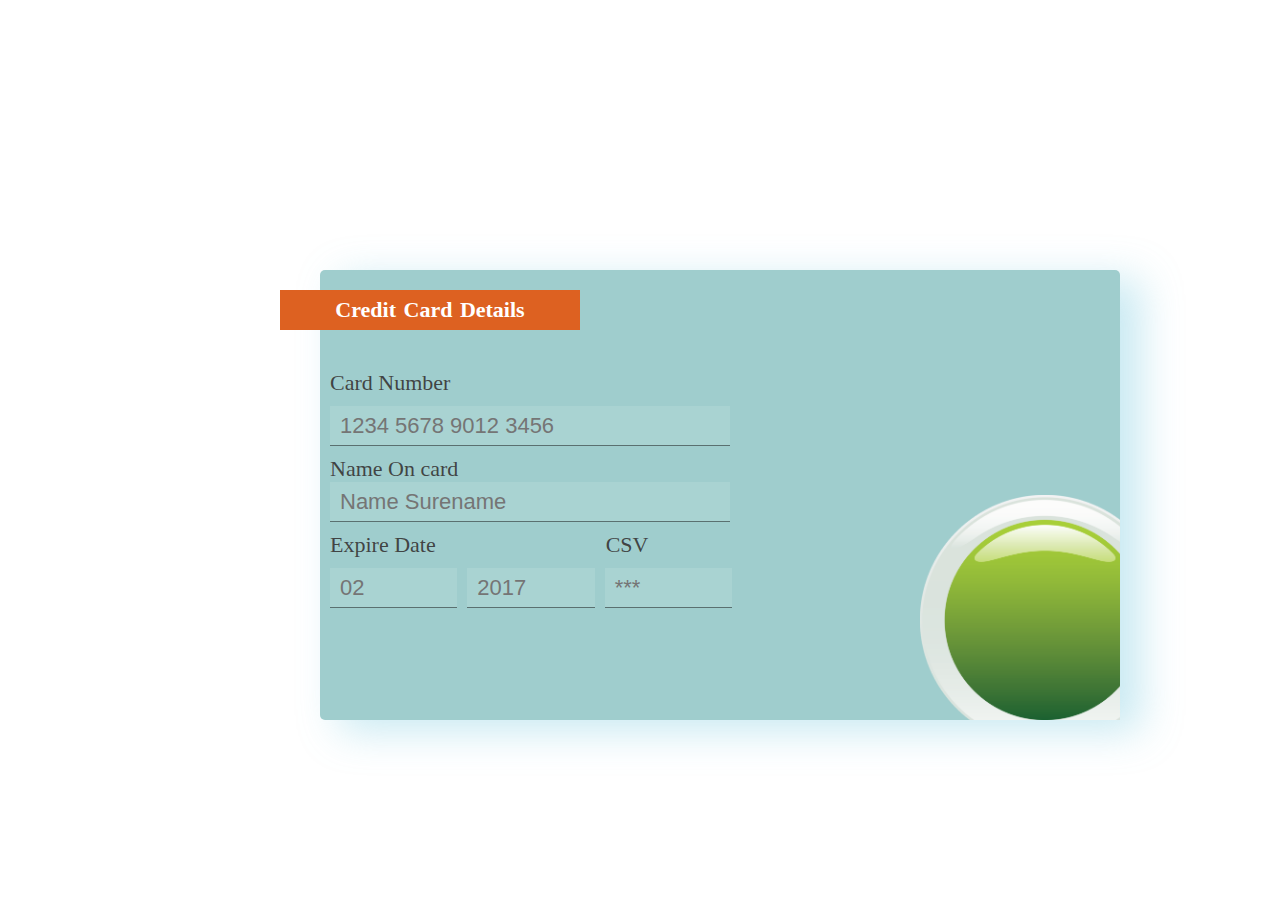
<file: ATM Card/index.html>
<!DOCTYPE html>
<html lang="en">

<head>
    <meta charset="UTF-8">
    <meta name="viewport" content="width=device-width, initial-scale=1.0">
    <title>Credit Card Details</title>
    <link rel="stylesheet" href="style.css">
</head>

<body>
    <div class="card">
        <h1>Credit Card Details</h1>
        <form action="/submit" method="post">
            <img src="images/pngimg.com - circle_PNG80.png" alt="planet">
            <div class="card-number">
                <label for="card-number" id="cardNumber">Card Number</label>
                <input type="text" id="text" placeholder="1234 5678 9012 3456">
            </div>
            <div class="card-name">
                <label for="card-name" id="cardName">Name On card</label>
                <input type="text" id="name" placeholder="Name Surename">
            </div>
            <div class="dates-csv">
            <label for="date" id="date">Expire Date</label>
            <label for="cvs" id="csv">CSV</label>
            </div>
            <div class="placeholders">
                <input type="text" id="text" placeholder="02">
                <input type="text" id="year" placeholder="2017">
                <input type="text" id="pin" placeholder="***">
            </div>
        
        </form>
    </div>
</body>

</html>
</file>
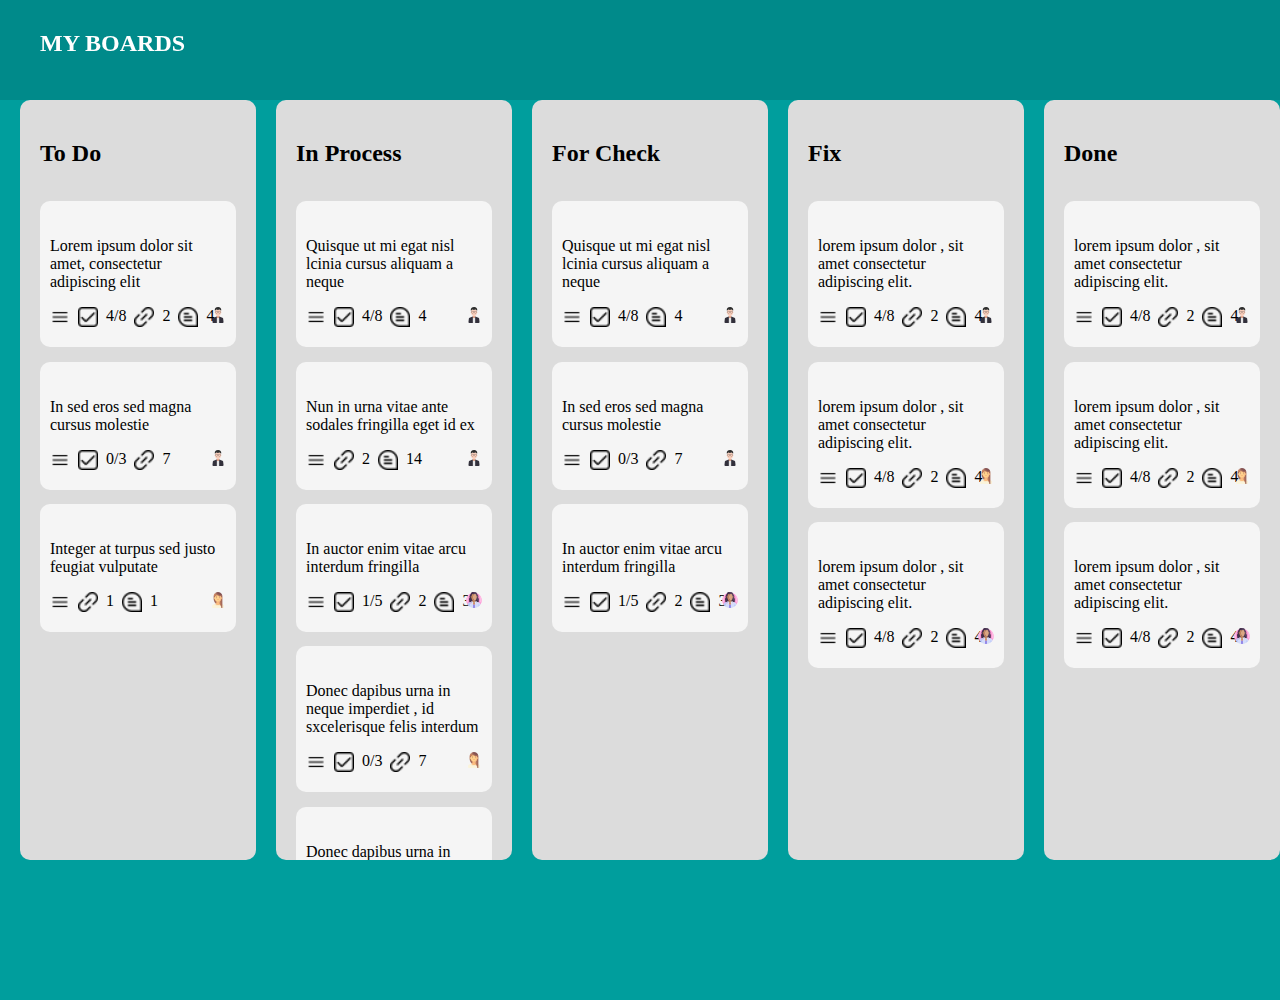
<file: Job Board/index.html>
<!DOCTYPE html>
<html lang="en">
<head>
    <meta charset="UTF-8">
    <meta name="viewport" content="width=device-width, initial-scale=1.0">
    <title>Job Board</title>
    <link rel="stylesheet" href="style.css">
</head>
<body>
    <header>
        <h2 id="title">My Boards</h2>
    </header>
    <div class="container">
        <div class="to-do">
            <h2>To Do</h2>
            <div class="mini-container-1">
                <p>Lorem ipsum dolor sit amet, consectetur adipiscing elit</p>
                <div class="icons">
                <div class="icons-left">
                 <img src="menu-bar.png" alt="menu">
                 <img src="checkbox.png" alt="checkbox">
                 <span class="number">4/8</span>
                 <img src="link.png" alt="link">
                 <span class="number">2</span>
                 <img src="comment.png" alt="comment">
                 <span class="number">4</span>
                </div>
                <div class="icons-right">
                    <img src="office-man.png" alt="office-man">
                </div>
            </div>
            </div>
            <div class="mini-container-2">
                <p>In sed eros sed magna cursus molestie</p>
                <div class="icons">
                <div class="icons-left">
                    <img src="menu-bar.png" alt="menu">
                    <img src="checkbox.png" alt="checkbox">
                    <span class="number">0/3</span>
                    <img src="link.png" alt="link">
                    <span class="number">7</span>
                </div>
                <div class="icons-right">
                    <img src="office-man.png" alt="office-man">
                </div>
                </div>
            </div>
            <div class="mini-container-3">
                <p>Integer at turpus sed justo feugiat vulputate</p>
                <div class="icons">
                    <div class="icons-left">
                        <img src="menu-bar.png" alt="menu">
                        <img src="link.png" alt="link">
                        <span class="number">1</span>
                        <img src="comment.png" alt="comment">
                        <span class="number">1</span>
                    </div>
                    <div class="icons-right">
                        <img src="woman.png" alt="office-woman">
                    </div>
                </div>
            </div>
        </div>
        <div class="in-process">
            <h2>In Process</h2>
            <div class="mini-container-1">
                <p>Quisque ut mi egat nisl lcinia cursus aliquam a neque</p>
                <div class="icons">
                    <div class="icons-left">
                        <img src="menu-bar.png" alt="menu">
                        <img src="checkbox.png" alt="checkbox">
                        <span class="number">4/8</span>
                        <img src="comment.png" alt="comment">
                        <span class="number">4</span>
                    </div>
                    <div class="icons-right">
                        <img src="office-man.png" alt="office-man">
                    </div>
                </div>
            </div>
            <div class="mini-container-2">
                <p>Nun in urna vitae ante sodales fringilla eget id ex</p>
                <div class="icons">
                    <div class="icons-left">
                        <img src="menu-bar.png" alt="menu">
                        <img src="link.png" alt="link">
                        <span class="number">2</span>
                        <img src="comment.png" alt="comment">
                        <span class="number">14</span>
                    </div>
                    <div class="icons-right">
                        <img src="office-man.png" alt="office-man">
                    </div>
                </div>
            </div>
            <div class="mini-container-3">
                <p>In auctor enim vitae arcu interdum fringilla</p>
                <div class="icons">
                    <div class="icons-left">
                        <img src="menu-bar.png" alt="menu">
                        <img src="checkbox.png" alt="checkbox">
                        <span class="number">1/5</span>
                        <img src="link.png" alt="link">
                        <span class="number">2</span>
                        <img src="comment.png" alt="comment">
                        <span class="number">3</span>
                    </div>
                    <div class="icons-right">
                        <img src="woman 2.png" alt="office-woman">
                    </div>
                </div>
            </div>
            <div class="mini-container-4">
                <p>Donec dapibus urna in neque imperdiet , id sxcelerisque felis interdum</p>
                <div class="icons">
                    <div class="icons-left">
                        <img src="menu-bar.png" alt="menu">
                        <img src="checkbox.png" alt=" checkbox">
                        <span class="number">0/3</span>
                        <img src="link.png" alt="link">
                        <span class="number">7</span>
                    </div>
                    <div class="icons-right">
                        <img src="woman.png" alt="office-woman">
                    </div>
                </div>
            </div>
            <div class="mini-container-5">
                <p>Donec dapibus urna in neque imperdiet , id sxcelerisque felis interdum</p>
                <div class="icons">
                    <div class="icons-left">
                        <img src="menu-bar.png" alt="menu">
                        <img src="checkbox.png" alt=" checkbox">
                        <span class="number">0/3</span>
                        <img src="link.png" alt="link">
                        <span class="number">7</span>
                    </div>
                    <div class="icons-right">
                        <img src="woman 2.png" alt="office-woman">
                    </div>
                </div>
            </div>
            <div class="mini-container-6">
                <p>Donec dapibus urna in neque imperdiet , id sxcelerisque felis interdum</p>
                <div class="icons">
                    <div class="icons-left">
                        <img src="menu-bar.png" alt="menu">
                        <img src="checkbox.png" alt=" checkbox">
                        <span class="number">0/3</span>
                        <img src="link.png" alt="link">
                        <span class="number">7</span>
                    </div>
                    <div class="icons-right">
                        <img src="woman 2.png" alt="office-woman">
                    </div>
                </div>
            </div>
        </div>
        <div class="for-check">
            <h2>For Check</h2>
            <div class="mini-container-1">
                <p>Quisque ut mi egat nisl lcinia cursus aliquam a neque</p>
                <div class="icons">
                    <div class="icons-left">
                        <img src="menu-bar.png" alt="menu">
                        <img src="checkbox.png" alt="checkbox">
                        <span class="number">4/8</span>
                        <img src="comment.png" alt="comment">
                        <span class="number">4</span>
                    </div>
                    <div class="icons-right">
                        <img src="office-man.png" alt="office-man">
                    </div>
                </div>
            </div>
            <div class="mini-container-2">
                <p>In sed eros sed magna cursus molestie</p>
                <div class="icons">
                <div class="icons-left">
                    <img src="menu-bar.png" alt="menu">
                    <img src="checkbox.png" alt="checkbox">
                    <span class="number">0/3</span>
                    <img src="link.png" alt="link">
                    <span class="number">7</span>
                </div>
                <div class="icons-right">
                    <img src="office-man.png" alt="office-man">
                </div>
                </div>
            </div>
            <div class="mini-container-3">
                <p>In auctor enim vitae arcu interdum fringilla</p>
                <div class="icons">
                    <div class="icons-left">
                        <img src="menu-bar.png" alt="menu">
                        <img src="checkbox.png" alt="checkbox">
                        <span class="number">1/5</span>
                        <img src="link.png" alt="link">
                        <span class="number">2</span>
                        <img src="comment.png" alt="comment">
                        <span class="number">3</span>
                    </div>
                    <div class="icons-right">
                        <img src="woman 2.png" alt="office-woman">
                    </div>
                </div>
            </div>
        </div>
        <div class="fix">
            <h2>Fix</h2>
            <div class="mini-container-1">
                <p>lorem ipsum dolor , sit amet consectetur adipiscing elit.</p>
                <div class="icons">
                    <div class="icons-left">
                        <img src="menu-bar.png" alt="menu">
                        <img src="checkbox.png" alt="checkbox">
                        <span class="number">4/8</span>
                        <img src="link.png" alt="link">
                        <span class="number">2</span>
                        <img src="comment.png" alt="comment">
                        <span class="number">4</span>
                    </div>
                    <div class="icons-right">
                        <img src="office-man.png" alt="office-woman">
                    </div>
                </div>
            </div>
            <div class="mini-container-2">
                <p>lorem ipsum dolor , sit amet consectetur adipiscing elit.</p>
                <div class="icons">
                    <div class="icons-left">
                        <img src="menu-bar.png" alt="menu">
                        <img src="checkbox.png" alt="checkbox">
                        <span class="number">4/8</span>
                        <img src="link.png" alt="link">
                        <span class="number">2</span>
                        <img src="comment.png" alt="comment">
                        <span class="number">4</span>
                    </div>
                    <div class="icons-right">
                        <img src="woman.png" alt="office-woman">
                    </div>
                </div>
            </div>
            <div class="mini-container-3">
                <p>lorem ipsum dolor , sit amet consectetur adipiscing elit.</p>
                <div class="icons">
                    <div class="icons-left">
                        <img src="menu-bar.png" alt="menu">
                        <img src="checkbox.png" alt="checkbox">
                        <span class="number">4/8</span>
                        <img src="link.png" alt="link">
                        <span class="number">2</span>
                        <img src="comment.png" alt="comment">
                        <span class="number">4</span>
                    </div>
                    <div class="icons-right">
                        <img src="woman 2.png" alt="office-woman">
                    </div>
                </div>
            </div>
        </div>
        <div class="done">
            <h2>Done</h2>
            <div class="mini-container-1">
                <p>lorem ipsum dolor , sit amet consectetur adipiscing elit.</p>
                <div class="icons">
                    <div class="icons-left">
                        <img src="menu-bar.png" alt="menu">
                        <img src="checkbox.png" alt="checkbox">
                        <span class="number">4/8</span>
                        <img src="link.png" alt="link">
                        <span class="number">2</span>
                        <img src="comment.png" alt="comment">
                        <span class="number">4</span>
                    </div>
                    <div class="icons-right">
                        <img src="office-man.png" alt="office-woman">
                    </div>
                </div>
            </div>
            <div class="mini-container-2">
                <p>lorem ipsum dolor , sit amet consectetur adipiscing elit.</p>
                <div class="icons">
                    <div class="icons-left">
                        <img src="menu-bar.png" alt="menu">
                        <img src="checkbox.png" alt="checkbox">
                        <span class="number">4/8</span>
                        <img src="link.png" alt="link">
                        <span class="number">2</span>
                        <img src="comment.png" alt="comment">
                        <span class="number">4</span>
                    </div>
                    <div class="icons-right">
                        <img src="woman.png" alt="office-woman">
                    </div>
                </div>
            </div>
            <div class="mini-container-3">
                <p>lorem ipsum dolor , sit amet consectetur adipiscing elit.</p>
                <div class="icons">
                    <div class="icons-left">
                        <img src="menu-bar.png" alt="menu">
                        <img src="checkbox.png" alt="checkbox">
                        <span class="number">4/8</span>
                        <img src="link.png" alt="link">
                        <span class="number">2</span>
                        <img src="comment.png" alt="comment">
                        <span class="number">4</span>
                    </div>
                    <div class="icons-right">
                        <img src="woman 2.png" alt="office-woman">
                    </div>
                </div>
            </div>
        </div>
    </div>
</body>
</html>
</file>
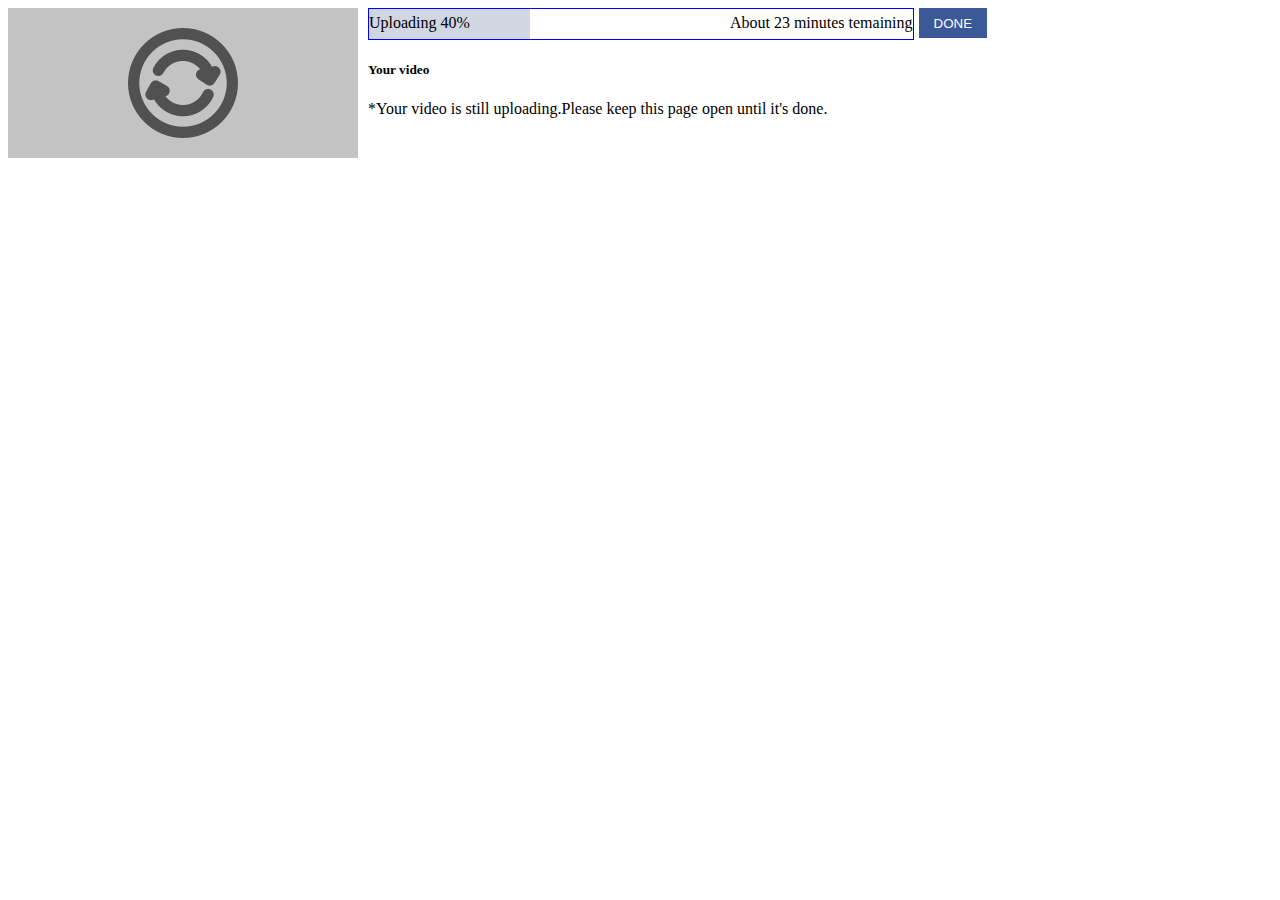
<file: Loading process/index.html>
<!DOCTYPE html>
<html lang="en">

<head>
    <meta charset="UTF-8">
    <meta name="viewport" content="width=device-width, initial-scale=1.0">
    <title>Video Upload Progress</title>
    <link rel="stylesheet" href="style.css">
</head>

<body>
    <div class="container">
        <div class="main">
            <img src="loading.png" alt="loading">
        </div>
        <div class="line-info">
            <div class="line">
                <span class="percentage">Uploading 40%</span>
                <span class="minutes">About 23 minutes temaining</span>
            </div>
            <div class="info">
                <h5>Your video</h5>
                <p>*Your video is still uploading.Please keep this page open until it's done.</p>
            </div>
        </div>
        <button>done</button>
    </div>
</body>

</html>
</file>
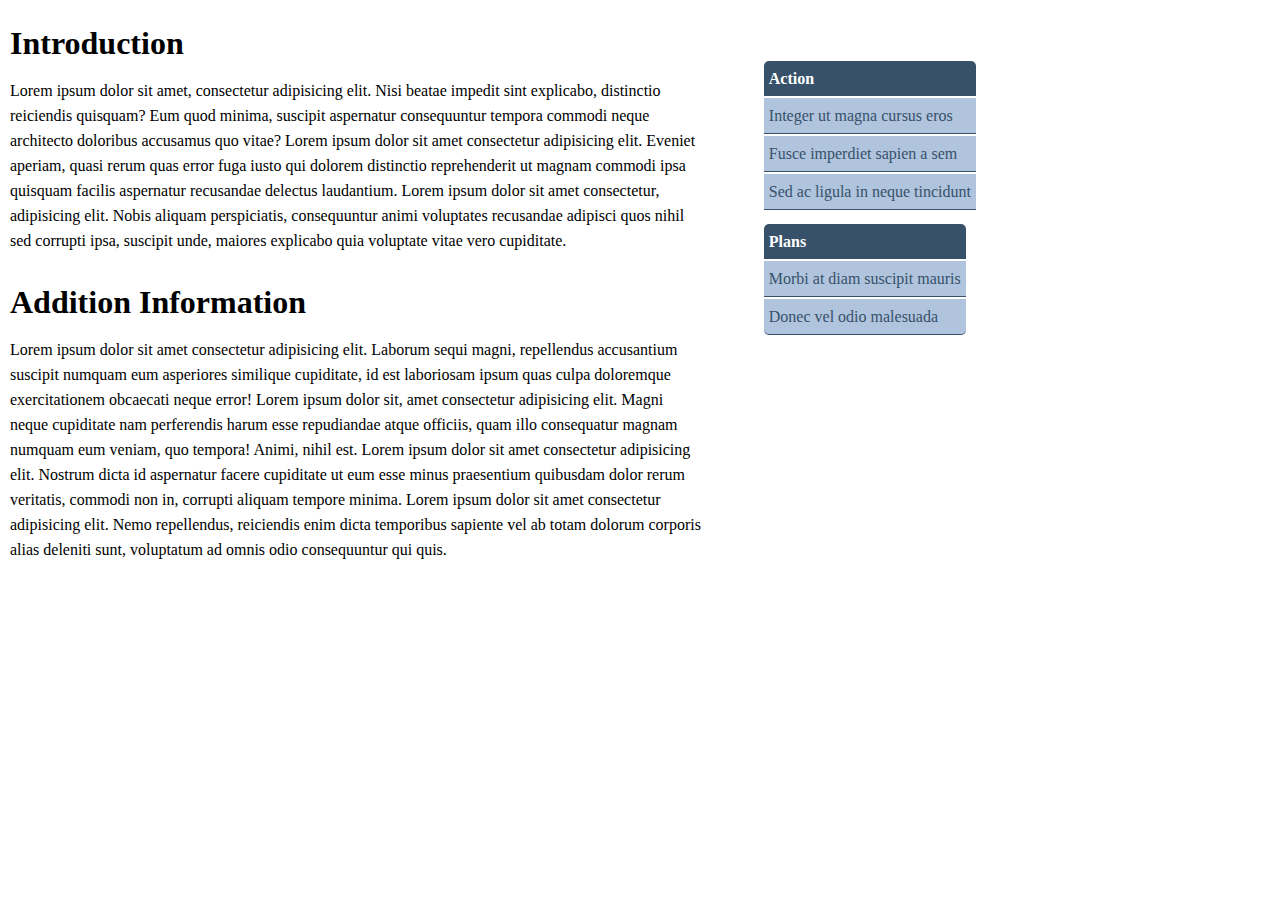
<file: classroom/New folder (2)/index.html>
<!DOCTYPE html>
<html lang="en">

<head>
    <meta charset="UTF-8">
    <meta name="viewport" content="width=device-width, initial-scale=1.0">
    <title>Document</title>
    <link rel="stylesheet" href="style.css">
</head>

<body>
<div class="frame">
        <div class="information">
            <div class="text-info">
                <h1>Introduction</h1>
                <p>Lorem ipsum dolor sit amet, consectetur adipisicing elit. Nisi beatae impedit sint explicabo,
                    distinctio reiciendis quisquam? Eum quod minima, suscipit aspernatur consequuntur tempora commodi
                    neque architecto doloribus accusamus quo vitae?
                    Lorem ipsum dolor sit amet consectetur adipisicing elit. Eveniet aperiam, quasi rerum quas error
                    fuga iusto qui dolorem distinctio reprehenderit ut magnam commodi ipsa quisquam facilis aspernatur
                    recusandae delectus laudantium.
                    Lorem ipsum dolor sit amet consectetur, adipisicing elit. Nobis aliquam perspiciatis, consequuntur
                    animi voluptates recusandae adipisci quos nihil sed corrupti ipsa, suscipit unde, maiores explicabo
                    quia voluptate vitae vero cupiditate.</p>
            </div>
            <div class="text-info">
                <h1>Addition Information</h1>
                <p>Lorem ipsum dolor sit amet consectetur adipisicing elit. Laborum sequi magni, repellendus accusantium
                    suscipit numquam eum asperiores similique cupiditate, id est laboriosam ipsum quas culpa doloremque
                    exercitationem obcaecati neque error!
                    Lorem ipsum dolor sit, amet consectetur adipisicing elit. Magni neque cupiditate nam perferendis
                    harum esse repudiandae atque officiis, quam illo consequatur magnam numquam eum veniam, quo tempora!
                    Animi, nihil est.
                    Lorem ipsum dolor sit amet consectetur adipisicing elit. Nostrum dicta id aspernatur facere
                    cupiditate ut eum esse minus praesentium quibusdam dolor rerum veritatis, commodi non in, corrupti
                    aliquam tempore minima.
                    Lorem ipsum dolor sit amet consectetur adipisicing elit. Nemo repellendus, reiciendis enim dicta
                    temporibus sapiente vel ab totam dolorum corporis alias deleniti sunt, voluptatum ad omnis odio
                    consequuntur qui quis.</p>
            </div>
            <div class="table">
                <div class="table-1">
                    <table>
                        <tr>
                            <th>Action</th>
                        </tr>
                        <tr>
                            <td>Integer ut magna cursus eros</td>
                        </tr>
                        <tr>
                            <td>Fusce imperdiet sapien a sem</td>
                        </tr>
                        <tr>
                            <td id="end ">Sed ac ligula in neque tincidunt</td>
                        </tr>
                    </table>
                </div>
                <div class="table-2">
                    <table>
                        <tr>
                            <th>Plans</th>
                        </tr>
                        <tr>
                            <td>Morbi at diam suscipit mauris</td>
                        </tr>
                        <tr>
                            <td id="end">Donec vel odio malesuada</td>
                        </tr>
                    </table>
            </div>
            </div> 
        </div>
    
</div>
</body>

</html>
</file>
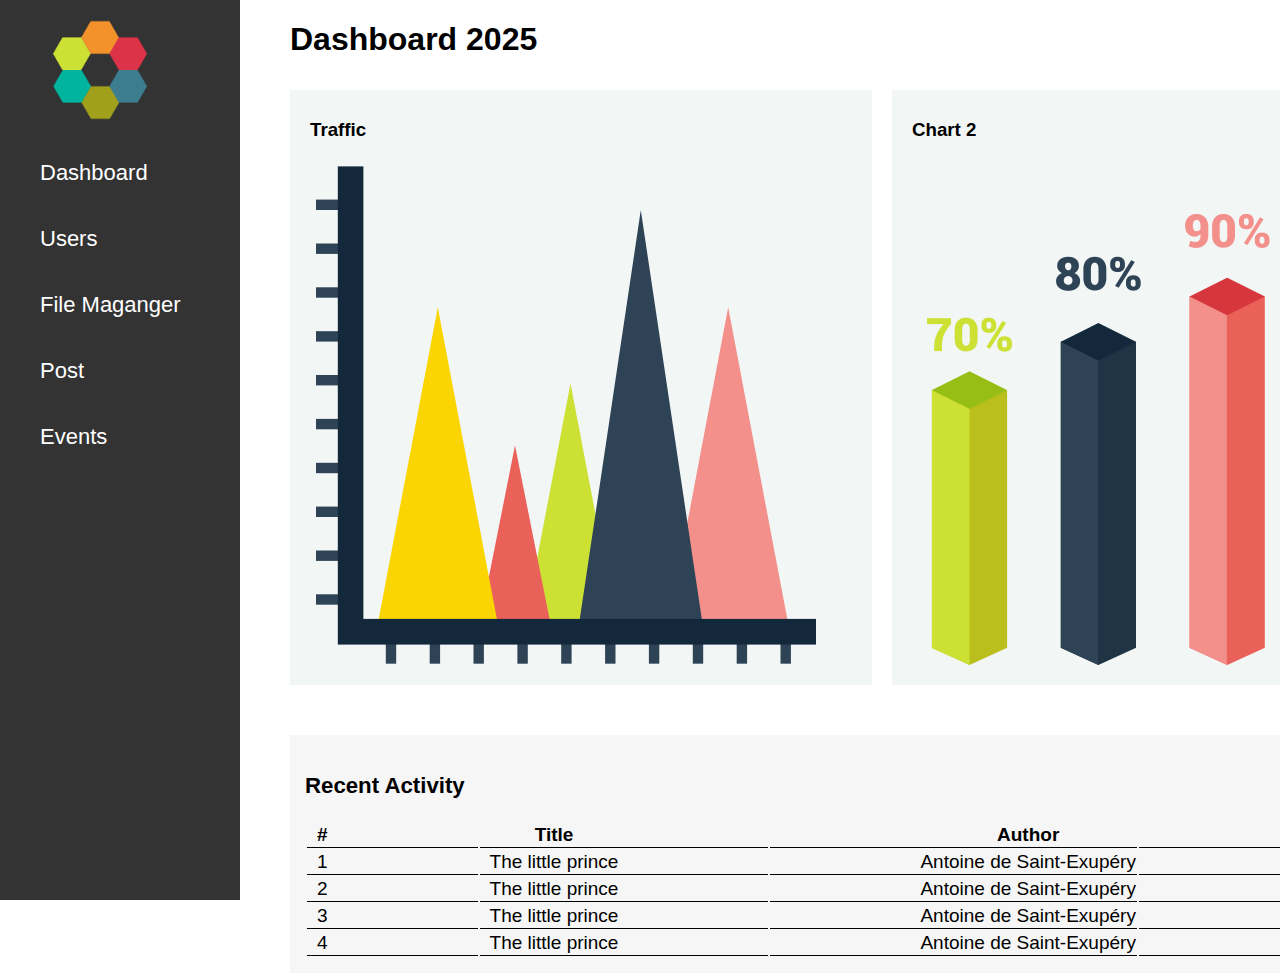
<file: classroom/New folder (2)/task3 practise/index.html>
<!DOCTYPE html>
<html lang="en">
<head>
    <meta charset="UTF-8">
    <meta name="viewport" content="width=device-width, initial-scale=1.0">
    <title>Document</title>
    <link rel="stylesheet" href="style.css">
</head>
<body>
    <div class="container">
        <aside class="sidebar">
            <div class="logo">
                <img src="logo.png" alt="logo" class="logo-img">
            </div>
            <nav class="navbar">
                <ul>
                    <li>Dashboard</li>
                    <li>Users</li>
                    <li>File Maganger</li>
                    <li>Post</li>
                    <li>Events</li>
                </ul>
            </nav>
        </aside>
        <main>
            <h1>Dashboard 2025</h1>
            <section class="charts">
                <div class="chart">
                    <h3>Traffic</h3>
                    <img src="chart1.png" alt="chart1">
                </div>
                <div class="chart">
                    <h3>Chart 2</h3>
                    <img src="chart2.png" alt="chart1">
                </div>
            </section>
            <section class="table">
                <h3>Recent Activity</h3>
                <table>
                    <thead>
                     <tr>
                        <th id="left">#</th>
                        <th id="left">Title</th>
                        <th id="right">Author</th>
                        <th id="right">Date</th>
                     </tr>
                    </thead>
                    <tbody>
                    <tr>
                        <td id="left">1</td>
                        <td id="left">The little prince</td>
                        <td id="right">Antoine de Saint-Exupéry</td>
                        <td id="right">25/05/2025</td>
                    </tr>
                    <tr>
                        <td id="left">2</td>
                        <td id="left">The little prince</td>
                        <td id="right">Antoine de Saint-Exupéry</td>
                        <td id="right" >25/05/2025</td>
                    </tr>
                    <tr>
                        <td id="left">3</td>
                        <td id="left">The little prince</td>
                        <td id="right">Antoine de Saint-Exupéry</td>
                        <td id="right">25/05/2025</td>
                    </tr>
                    <tr>
                        <td id="left">4</td>
                        <td id="left">The little prince</td>
                        <td id="right">Antoine de Saint-Exupéry</td>
                        <td id="right">25/05/2025</td>
                    </tr>
                    </tbody>
                </table>
            </section>
        </main>
    </div>
</body>
</html>
</file>
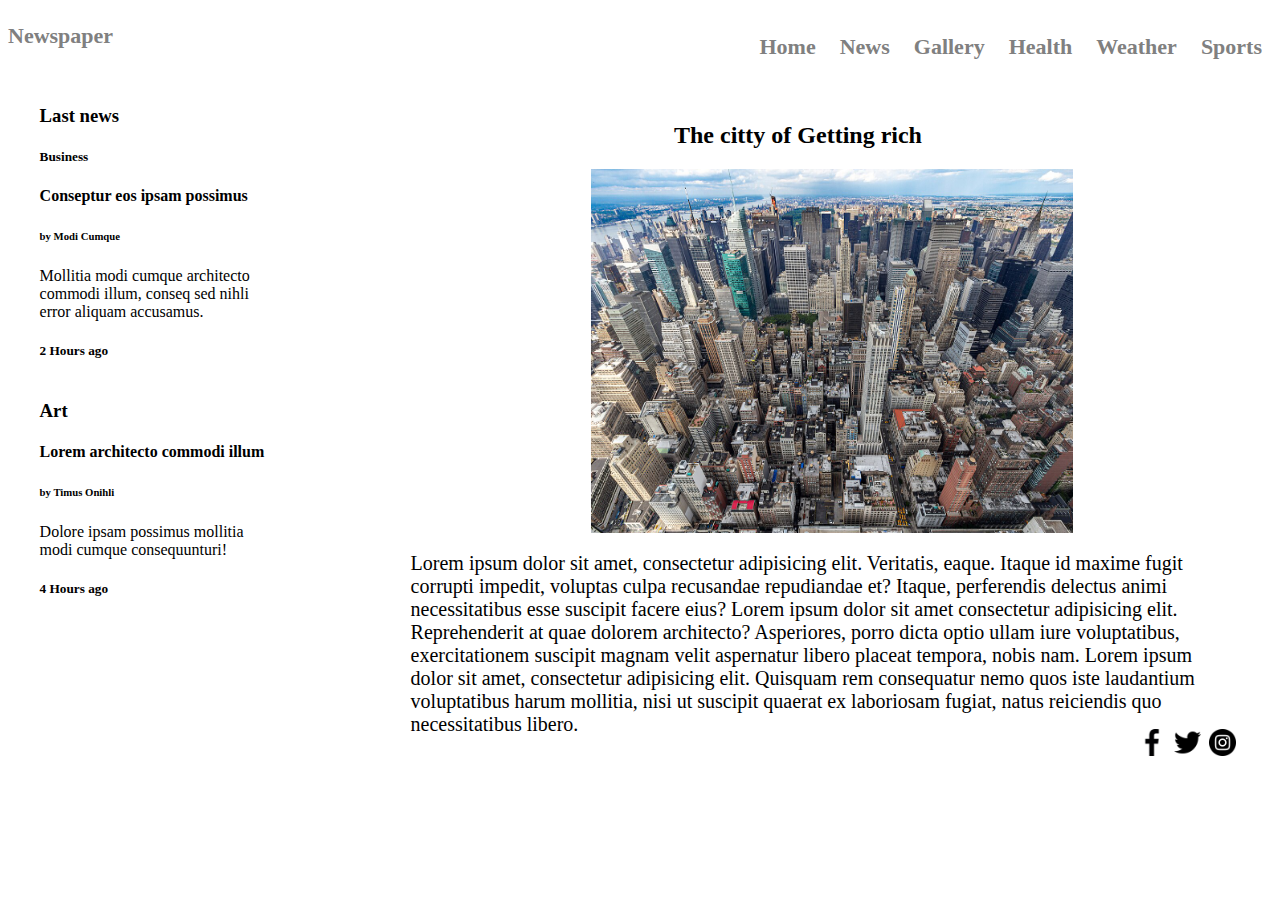
<file: website/website.html>
<!DOCTYPE html>
<html lang="en">

<head>
    <meta charset="UTF-8">
    <meta name="viewport" content="width=device-width, initial-scale=1.0">
    <title>Document</title>
    <link rel="stylesheet" href="./website.css">
    <link rel="preconnect" href="https://fonts.googleapis.com">
<link rel="preconnect" href="https://fonts.gstatic.com" crossorigin>
<link href="https://fonts.googleapis.com/css2?family=Playfair+Display:ital,wght@0,400..900;1,400..900&family=Roboto+Condensed:ital,wght@0,100..900;1,100..900&family=Roboto:ital,wght@0,100;0,300;0,400;0,500;0,700;0,900;1,100;1,300;1,400;1,500;1,700;1,900&family=Source+Code+Pro:ital,wght@0,200..900;1,200..900&display=swap" rel="stylesheet">
    <!-- <link rel="stylesheet" href="https://fonts.googleapis.com/css?family=Trirong"> -->
</head>

<body>
    <header class="header">
        <h1 id="header-title">Newspaper</h1>
        <nav>
            <ul class="nav-links">
                <li><a href="#"></a>Home</li>
                <li><a href="#"></a>News</li>
                <li><a href="#"></a>Gallery</li>
                <li><a href="#"></a>Health</li>
                <li><a href="#"></a>Weather</li>
                <li><a href="#"></a>Sports</li>
            </ul>
        </nav>
    </header>
    <!-- <hr> -->
    <div class="main-content">
        <div class="main-left">
            <section>
                <h3>Last news</h3>
                <!-- <hr> -->
                    <h5>Business</h5>
                    <h4>Conseptur eos ipsam possimus</h4>
                    <h6>by Modi Cumque</h6>
                    <p style="width: 90%;">Mollitia modi cumque architecto
                        commodi illum, conseq sed nihli error aliquam accusamus.
                    </p>
                    <h5>2 Hours ago</h5>
                    <!-- <hr> -->
            </section>
           <section>
            <h3>Art</h3>
            <h4>Lorem architecto commodi illum</h4>
            <h6>by Timus Onihli</h6>
            <p style="width: 90%;">Dolore ipsam possimus mollitia modi cumque consequunturi!</p>
            <h5>4 Hours ago</h5>
           </section>
            <!-- <hr> -->
          
            <!-- <hr> -->
        </div>
        <div class="middle-info">
            <figure>
                <h2 class="title">The citty of Getting rich</h2>
                <img src="./New_York_City_(New_York,_USA),_Empire_State_Building_--_2012_--_6448.jpg"  alt="NYC" class="img-middle">
                <figcaption>Lorem ipsum dolor sit amet, consectetur adipisicing elit. Veritatis, eaque. Itaque id maxime
                    fugit corrupti impedit, voluptas culpa recusandae repudiandae et? Itaque, perferendis delectus animi
                    necessitatibus esse suscipit facere eius?
                    Lorem ipsum dolor sit amet consectetur adipisicing elit. Reprehenderit at quae dolorem architecto?
                    Asperiores, porro dicta optio ullam iure voluptatibus, exercitationem suscipit magnam velit
                    aspernatur libero placeat tempora, nobis nam.
                    Lorem ipsum dolor sit amet, consectetur adipisicing elit. Quisquam rem consequatur nemo quos iste
                    laudantium voluptatibus harum mollitia, nisi ut suscipit quaerat ex laboriosam fugiat, natus
                    reiciendis quo necessitatibus libero.</figcaption>
            </figure>
            <div class="icons">
                <img src="facebook.png" alt="facebook" class='icon'>
                <img src="twitter.png" alt="twitter" class='icon'>
                <img src="insta.png" alt="insta" class='icon' >
            
        </div>

        </div>
    </div>

</body>

</html>
</file>
<file: ATM Card/style.css>
* {
    box-sizing: border-box;
    font-size: 22px;
    font-weight: 400;
    margin: 0;
    padding: 0;
}

.card {
    background-color: rgba(159, 205, 205, 255);
    width: 800px;
    border-radius: 5px;
    height: 450px;
    position: absolute;
    top: 30%;
    left: 25%;
    box-shadow: 20px 10px 40px 1px rgba(105, 196, 219, 0.37);
}

h1 {
    background-color: rgba(221, 97, 33, 255);
    font-family: 'Times New Roman', Times, serif;
    font-weight: 600;
    line-height: 1.8;
    color: white;
    word-spacing: 2px;
    width: 300px;
    height: 40px;
    margin-top: 20px;
    margin-left: -40px;
    text-align: center;
}

.card-number {
    display: flex;
    flex-direction: column;
    gap: 10px;
}

.card-name {
    display: flex;
    flex-direction: column;
    margin-top: 10px;
}

.dates-csv {
    display: inline-flex;
    flex-direction: row;
    flex-basis: 100%;
    gap: 10px;
    width: 43%;
    margin-top: 10px;
    margin-bottom: 10px;
}

label {
    margin-left: 10px;
    color: rgba(59, 59, 59, 0.952);
}

input {
    border: none;
    background-color: rgba(169, 211, 210, 255);
    border-bottom: 1px solid rgba(0, 0, 0, 0.466);
    width: 50%;
    height: 40px;
    margin-left: 10px;
}

img {
    width: 250px;
    aspect-ratio: 1/1;
    position: absolute;
    left: 600px;
    top: 225px;
    clip-path: inset(0% 20% 10% 0%);
}

form {
    margin-top: 40px;
}

#csv {
    margin-left: 160px;
}

.placeholders {
    display: flex;
    justify-content: space-between;
    width: 51.5%;
}

input::placeholder {
    padding-left: 10px
}
</file>
<file: Job Board/style.css>
body{
    margin: 0;
    padding: 0;
    box-sizing: border-box;
    background-color:rgba(0,158,157,255) ;
    overflow-y: hidden;
}
header{
    background-color: rgba(0,138,138,255);
    width: 100%;
    padding:50px 20px 50px 40px;
    color: white;
    text-transform: uppercase;
    font-family: cursive;
    /* position: fixed; */
    /* top: 0; */
    /* left: 0; */

}
#title{
    position: fixed;
    margin-top: -20px;
}
.container{
    background-color: rgba(0,158,157,255);
    /* width: 100%; */
    height: 100vh;
    display: flex;
    flex-direction: row;
}
.to-do{
background-color:rgba(220,220,220,255);
width: 400px;
height: 80vh;
padding: 20px;
border-radius: 10px;
margin-left: 20px;
display: flex;
flex-direction: column;
gap: 2%;
}
.mini-container-1{
    background-color:rgba(245,245,245,255);
    padding:20px 10px 20px 10px;
    display: flex;
    flex-direction: column;
    border-radius: 10px;
}
.mini-container-2{
    background-color:rgba(245,245,245,255);
    padding:20px 10px 20px 10px;
    display: flex;
    flex-direction: column;
    border-radius: 10px;
}
.mini-container-3{
    background-color:rgba(245,245,245,255);
    padding:20px 10px 20px 10px;
    display: flex;
    flex-direction: column;
    border-radius: 10px;
}
.icons-left{
    display: flex;
    gap: 8px;
}
.icons{
    display: flex;
    justify-content: space-between;
}
.in-process{
background-color:rgba(220,220,220,255);
width: 400px;
height: 80vh;
padding: 20px;
border-radius: 10px;
margin-left: 20px;
display: flex;
flex-direction: column;
gap: 2%;
overflow-y:scroll;
}
.mini-container-4{
    background-color:rgba(245,245,245,255);
    padding:20px 10px 20px 10px;
    display: flex;
    flex-direction: column;
    border-radius: 10px;
}
.mini-container-5{
    background-color:rgba(245,245,245,255);
    padding:20px 10px 20px 10px;
    display: flex;
    flex-direction: column;
    border-radius: 10px;
}
.for-check{
background-color:rgba(220,220,220,255);
width: 400px;
height: 80vh;
padding: 20px;
border-radius: 10px;
margin-left: 20px;
display: flex;
flex-direction: column;
gap: 2%;
}
.fix{
background-color:rgba(220,220,220,255);
width: 400px;
height: 80vh;
padding: 20px;
border-radius: 10px;
margin-left: 20px;
display: flex;
flex-direction: column;
gap: 2%;
}
.done{
    background-color:rgba(220,220,220,255);
    width: 400px;
    height: 80vh;
    padding: 20px;
    border-radius: 10px;
    margin-left: 20px;
    display: flex;
    flex-direction: column;
    gap: 2%;
}
.mini-container-6{
    background-color:rgba(245,245,245,255);
    padding:20px 10px 20px 10px;
    display: flex;
    flex-direction: column;
    border-radius: 10px;
}
</file>
<file: Loading process/style.css>
.container{
    display: flex;
    margin: 0;
    padding: 0;
    box-sizing: border-box;
    width: fit-content;
}
.line-info{
display: flex;
flex-direction: column;
margin-left: 10px;
}
.line{
    border: 1px solid blue;
    height: 30px;
    display: flex;
    justify-content: space-between;
}
.percentage{
    background-color: rgba(208,214,226,255);
    padding-right: 60px;
    padding-top: 5px;
}
.minutes{
    padding-top: 5px;
    padding-left: 200px;
}
button{
    height: 30px;
    border: none;
    text-transform: uppercase;
    color: white;
    padding: 5px 15px 5px 15px;
    background-color: rgba(59,89,153,255);
    margin-left: 5px;
}
@media (max-width:988px){
    .container{
        display: flex;
    }
}
@media (min-width:800px) and (max-width:987px){
    .container{
        display: block;
    }
    .main img{
        width: 100%;
    }
   .line-info{
    display: flex;
    flex-direction: column;
   }
   .line{
    width: 99.9%;
   }
   button{
    width: 99.4%;
   }
}
@media (min-width:700px) and (max-width:799px){
.container{
    display: block;
}
.main img{
    width: 99.9%;
}
.line{
    margin-right: 20px;
    width: 99.9%;
}
.info{
    font-size: 20px;
}
button{
    width: 99%;
}
}
@media(min-width:599px) and (max-width:699px){
    .container{
        display: block;
    }
    .main img{
        width: 99%;
    }
    .info{
        font-size: 20px;
    }
    button{
        width: 99%;
    }
}
</file>
<file: classroom/New folder (2)/style.css>
body{
    margin: 0;
    padding: 0;
    line-height: 25px;
    scroll-behavior:smooth;
}
.text-info{
    /* outline: 1px solid green; */
    width: 60%;
}

.information {
    display:flex;
    flex-direction: column;
    position: absolute;
    width: 90%;
    padding: 10px;
    /* outline: 1px solid red; */
}
.table{
    display:flex;
    flex-direction: column;
    position:absolute;
    left: 65%;
    top: 10%; 
    gap: 10px; 
    /* width: 30%; */
    border-spacing: 0px;
}
table th{
    background-color:rgba(55,81,106,255);
    color: white;
    text-align: left;
    border-radius: 5px 5px 0px 0px;
    padding: 5px;
}
table td{
    background-color:#b0c4dd;
    color:rgba(55,81,106,255);
    border-bottom: 1px solid rgba(55,81,106,255);
    padding: 5px;
}
#end{
    border-radius: 0px 0px 5px 5px;
}

 @media (max-width:802px){
    .information{
        display: flex;
        width: 90%;
        font-size: 18px;
    }
    .table{
        position: absolute;
        display: inline-block; 
        flex-direction: row; 
    }
}
@media (min-width:600px) and (max-width:801px){
.text-info{
    width: 98%;
    display: block;
    flex-direction:row;
}
.table{
    display: flex;
    /* position:absolute; */
    top: 99%;
    left: 0.5%;
    flex-direction: row;
    gap: 20px;
}
.table th ,td{
    padding-right: 250px;
}
}
@media (max-width:599px) and (min-width:500px){
  .text-info{
    display: flex;
    flex-direction: column;
    width: 95%;
    margin-left: 20px;
  }  
  .table{
    position:relative;
    left: 5%;
    gap: 20px;
   display: flex;
   flex-direction: column;
  }
  .table th,td{
    padding-right: 320px;
  }
}
</file>
<file: classroom/New folder (2)/task3 practise/style.css>
body,html{
    margin: 0;
    padding: 0;
    font-family: Verdana, Geneva, Tahoma, sans-serif;
    box-sizing:border-box;
}
h1{
    margin-left: 50px;
}
.container{
    display: flex;
}
.sidebar{
    width: 15%;
    background-color:#333;
    color: white;
    height: 100vh;
}
.sidebar  ul li{
    list-style: none;
    font-size: 22px;
}
li{
    padding-top: 20px;
    padding-bottom: 20px;
    width: 200px;
    font-size: 30px;
}
.logo-img{
    width: 100px;
    margin-left: 50px;
    margin-top: 20px;
}
.sidebar li:hover{
    background-color: black;
}
.charts{
    display: flex;
    gap: 80px;
    padding:50px;
    padding-top: 10px;
}
.chart{
    background-color: rgba(220, 231, 227, 0.379);
    padding:10px 50px 10px 20px ;
}
.table{
    background-color:rgba(128, 128, 128, 0.075);
    padding: 15px;
    margin-left: 50px;
}
#left{
    border-bottom: 1px solid black;
    padding-right: 150px;
    padding-left: 10px;
}
#right{
    border-bottom: 1px solid black;
    padding-left: 150px;
    border-collapse: separate;
}
@media (max-width:1550px){
    .table{
        margin-right: 50px;
    }
}
@media (min-width:1314px) and (max-width:1549px){
    .container{
        display: flex;
    }
    .aside{
        display: flex;
        width: 30%;
        height: 100vh;
    }
    .navbar{
    display: flex;
    flex-direction: column;
    }
    .navbar li {
       padding-right: 30px;
    }

    .charts{
        width: 70%;
    }
    .table{
        width: 90%;
    }
    
}
@media (min-width:1000px) and (max-width:1313px){
    .container{
        display: flex;
    }
    .sidebar{
        height: 100vh;
        width:30%;
        display: flex;
        flex-direction: column;
    }
    .navbar{
        height: 100%;
    }
    .charts{
        width: 70%;
        gap: 20px;
    }
    .table{
        font-size: 19px;
        width: 90%;
    }
    
}
@media (min-width:800px) and (max-width:999px){
.container{
    display: flex;
}
.sidebar{
    width:40%;
}
.charts{
    gap: 10px;
    width: 60%;
    display: flex;
}
}
@media (min-width:599px) and (max-width:799px){
    .container{
        display: block;
    }
    .sidebar{
        display: block;
        flex-direction: row;
        width: 99%;
    }
    .logo{
        text-align: center;
    }
    .charts{
        display: block;
        flex-direction: column;
        gap: 0px;
        width: 99%;
    }
    .chart{
        margin-bottom: 20px;  
}
#left{
    padding: 5px;
}
#right{
    padding: 0;
}
.table{
    display: block;
    flex-direction:column;
}
}
</file>
<file: website/website.css>
/* skrol */
.header{
    display: flex;
    justify-content: space-between;
}
.nav-links li{
    list-style-type:none;
    display:inline-block;
     padding: 10px;
     color: grey;
     font-size: 22px;
     font-weight: bold;
}
.nav-links li:hover{
    text-decoration: underline;
    transform :translateY(-5px);
    cursor:pointer
}
#header-title{
    color: grey;
    font-size:22px;
    font-weight: bold;
}

#header-title:hover{
    text-decoration: underline;
    transform :translateY(-5px);
    cursor: pointer;
}

.main-content{
    display: flex;
   justify-content: space-around;
   gap: 0;
}

.main-left{
    display: flex;
    flex-direction: column;
    width: 20%;

}

.middle-info{
    display: flex;
    flex-direction: column;
    width: 70%;
    /* outline: 1px solid red; */
}

.img-middle{
    width: 60%;
    height: 60%;
    margin-left: 195px;
}

.title{
   display: flex;
    justify-content: center;
}

figcaption{
    font-size: 20px;
    margin: 15px;
    width: 100%;
    text-wrap: balance;
}

.icons{
    display: flex;
    justify-content: flex-end;
}
.icon{
width: 3%;
padding: 0.5%;
}

@media (max-width:1200px){
    .icons{
        margin-top: 30px;
        margin-right: 80px;
    }
}
@media (min-width:1001px) and (max-width:1200px){
    .icons{
        margin-top: 60px;
    }
    figure{
        align-items: center;
    }
}
@media (max-width:1001px) and (min-width:800px){
    .icons{
        margin-top: 120px;
    }
    .main-left{
        font-size: 18px;
    }
  .img-middle{
   width: 400px;
   margin-left: 50px;
   align-items: center;
   text-align: center;
  }
}

@media (max-width:799px) and (min-width:650px){
    .main-content{
       font-size: 19px;
    }
    #header-title{
        display: none;
    }
    .nav-links{
        margin-left: 40px;
        display: flex;
    }
    .main-left{
        line-height: 1;
    }
    .icons{
        margin-top: 200px;
    }
    .icon{
        width: 6%;
    }
    .img-middle{
        width: 340px;
        margin-left: 20px;
    }
}
@media (max-width:649px) and (min-width:330px){
    .main-content{
        display: block;
    }
    #header-title{
        display: none;
    }
    .middle-info{
        width: 100%;
    }
    .img-middle{
        width: 400px;
        margin-left: 100px;
    }
    .main-left{
        display: inline;
        font-size: 20px;
        margin-left: 20px;
    }
}
</file>
